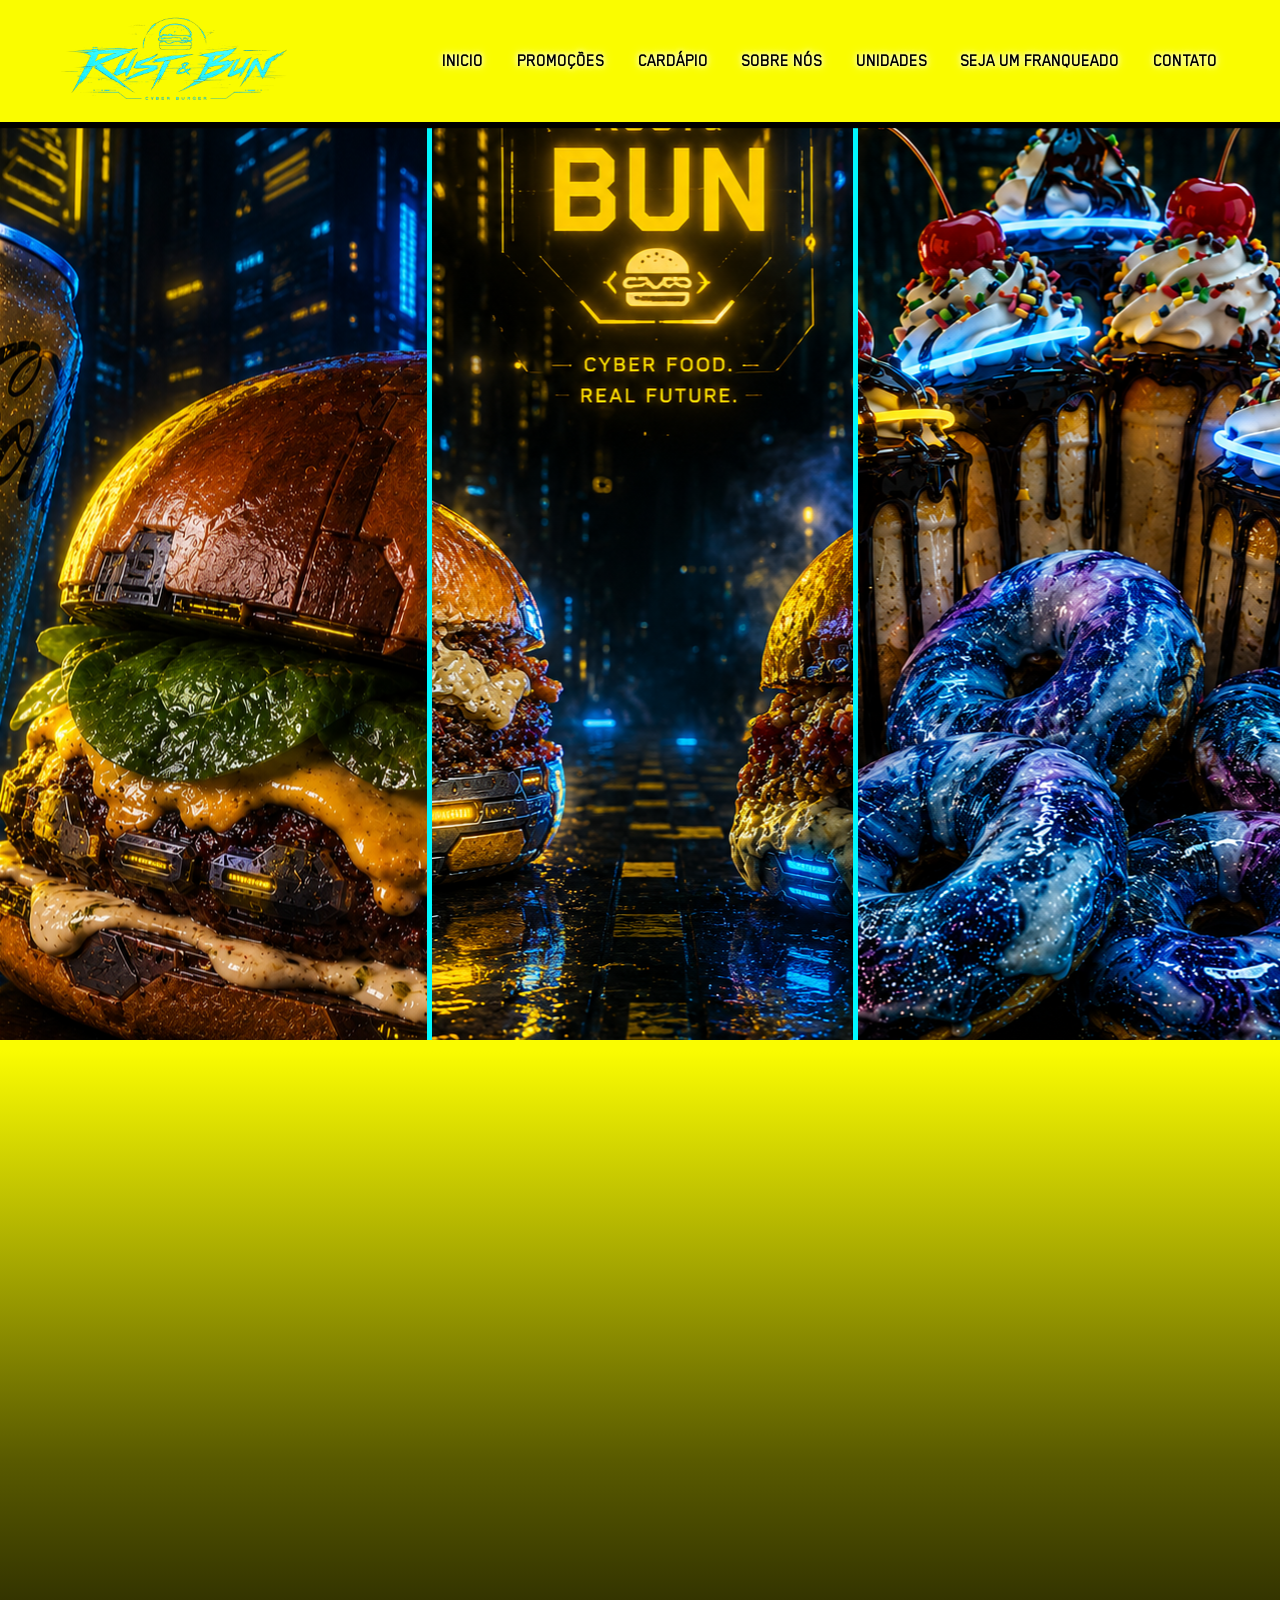
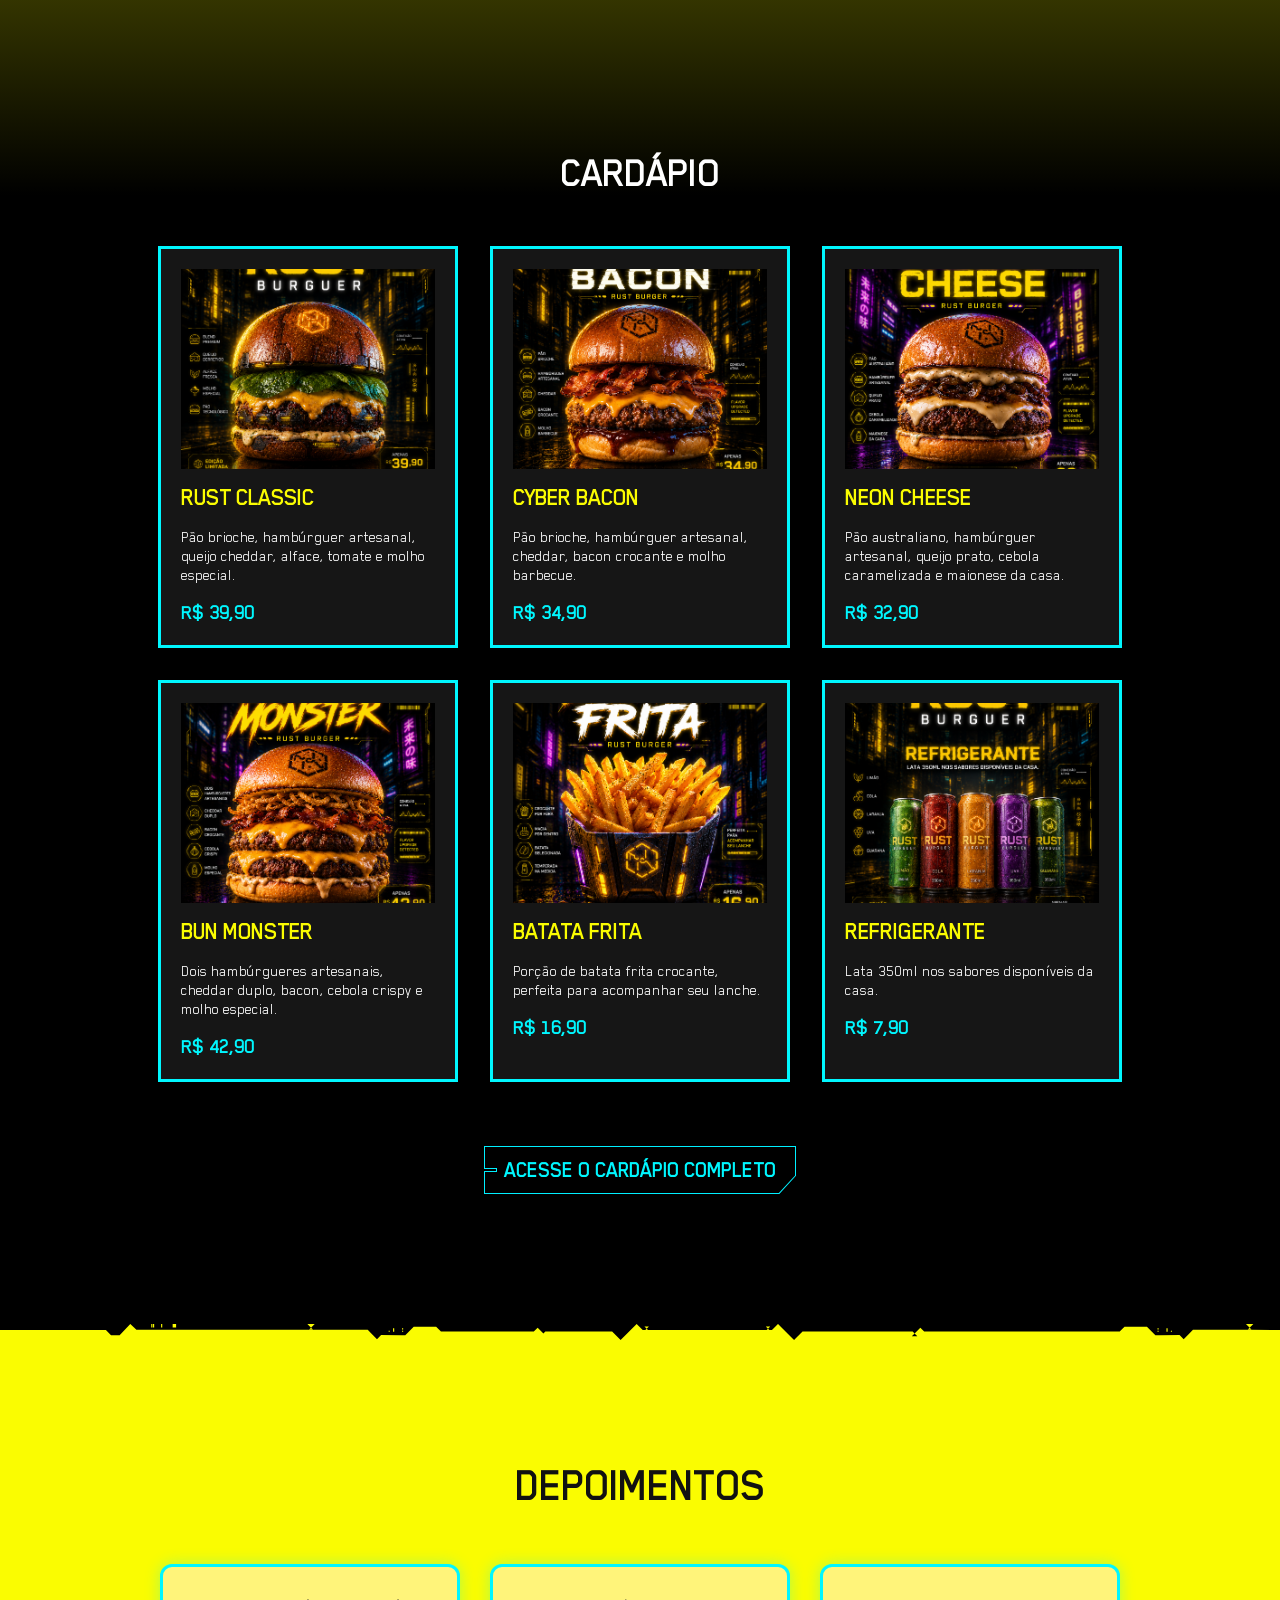
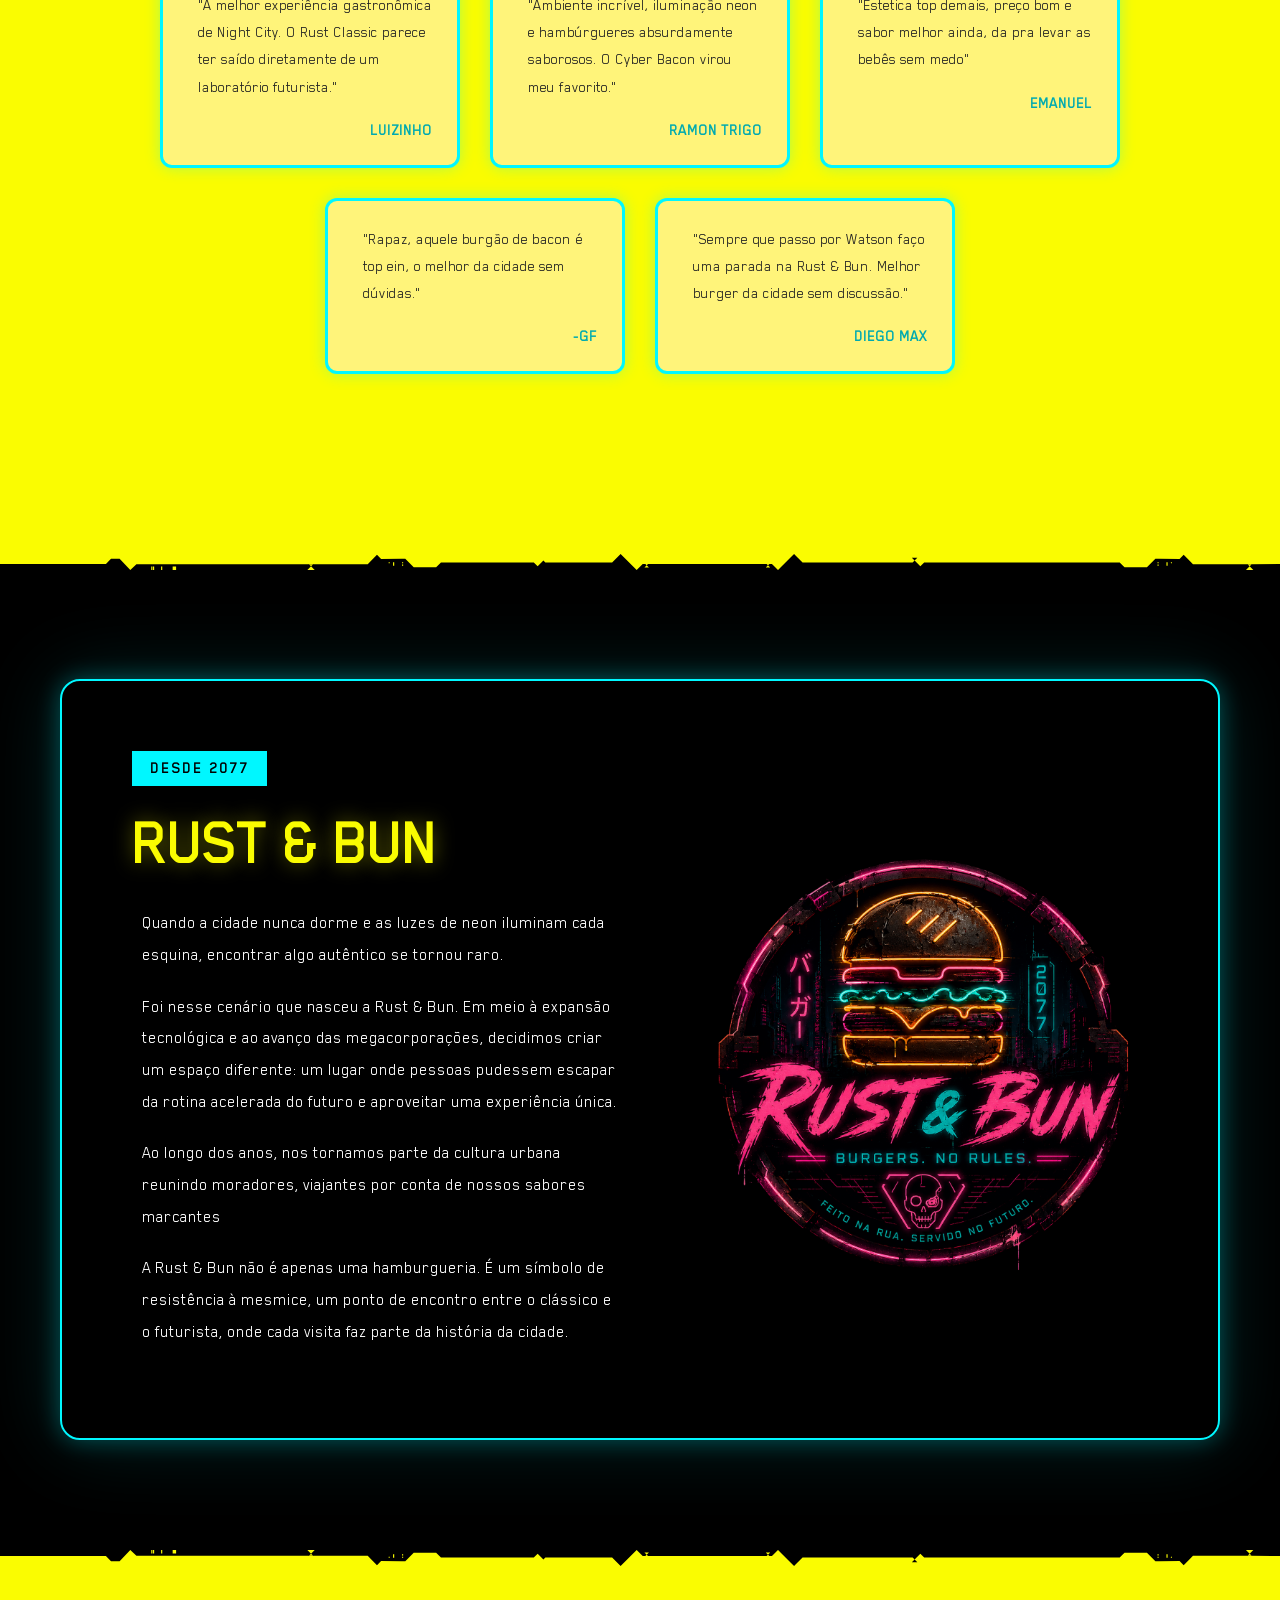
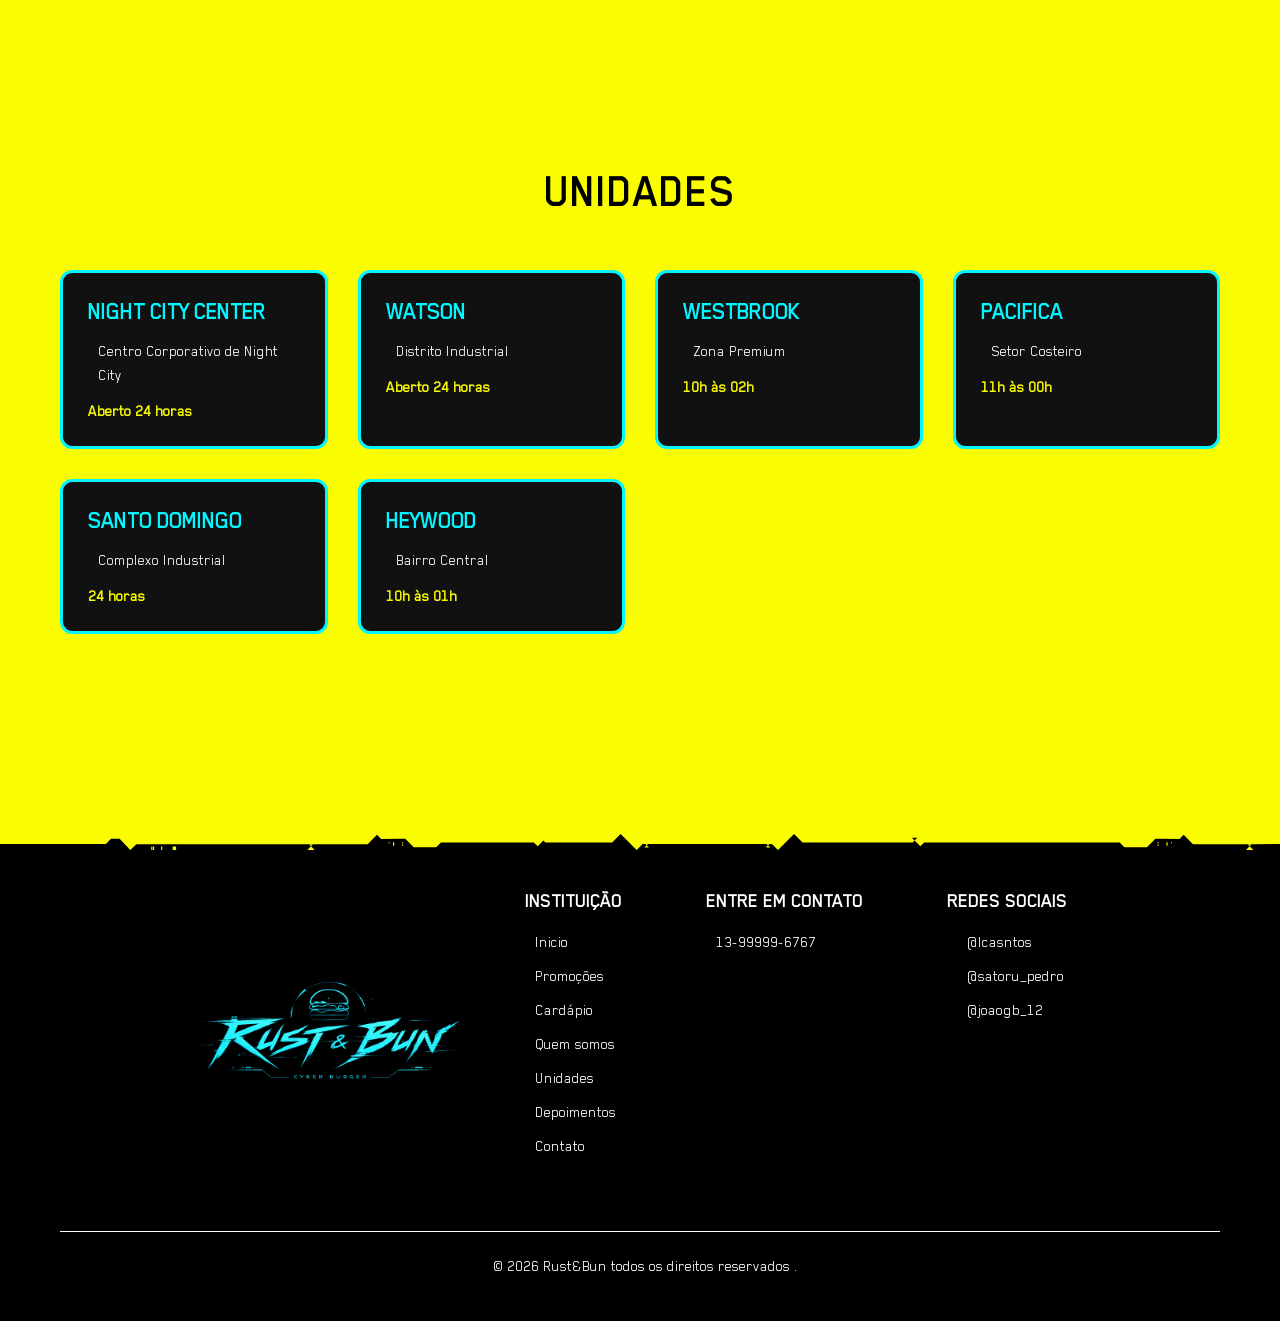
<file: index.html>
<!DOCTYPE html>
<html lang="pt-br">
<head>
    <meta charset="UTF-8">
    <meta name="viewport" content="width=device-width, initial-scale=1.0">
    <title>Rust & Bun</title>
    <link rel="stylesheet" href="styles.css">
</head>
<body>
    <header class="header">
        <div class="container">
            <div class="navbar">
                <div class="logo">
                    <a href="#">
                        <img src="Imagens/Logo/Rust & Bun.png" alt="">
                    </a>
                </div>
                <nav class="menu">
                    <div class="itens">
                        <a href="#Inicio">Inicio</a>
                    </div>
                    <div class="itens">
                        <a href="#Promoções">Promoções</a>
                    </div>
                    <div class="itens">
                        <a href="#Cardápio">Cardápio</a>
                    </div>
                    <div class="itens">
                        <a href="#sobre">Sobre nós</a>
                    </div>
                    <div class="itens">
                        <a href="#Unidades">Unidades</a>
                    </div>
                    <div class="itens">
                        <a href="#Seja franqueado">Seja um franqueado</a>
                    </div>
                    <div class="itens">
                        <a href="#footer">Contato</a>
                    </div>
                </nav>
            </div>
        </div>
    </header>

    <main class="main">
        <section class="hero_section" id="Inicio">
           <a href="combos.html">
                <img src="Imagens/Hero Section/Hero 1 v2.png" alt="">
                <img src="Imagens/Hero Section/Combos.png" alt="" class="img_cima_hero">
            </a>
           <a href="#Cardápio">
                <img src="Imagens/Hero Section/Hero 2 v2.png" alt="">
                <img src="Imagens/Hero Section/Cardápio.png" alt="" class="img_cima_hero">
            </a>
           <a href="sobremesas.html">
                <img src="Imagens/Hero Section/Hero 3 v3.png" alt="">
                <img src="Imagens/Hero Section/Sobremesas.png" alt="" class="img_cima_hero">
            </a>
        </section>

        <section class="cardapio" id="Cardápio">
            <div class="container">
                <h2>Cardápio</h2>
                <div class="cardapio-grid">
                    <div class="cardapio-item">
                        <img src="Imagens/Cardápio/RustBurguer.png" alt="Hambúrguer Rust Classic">
                        <h3>Rust Classic</h3>
                        <p>Pão brioche, hambúrguer artesanal, queijo cheddar, alface, tomate e molho especial.</p>
                        <span>R$ 39,90</span>
                    </div>

                    <div class="cardapio-item">
                        <img src="Imagens/Cardápio/CyberBacon.png" alt="Hambúrguer Cyber Bacon">
                        <h3>Cyber Bacon</h3>
                        <p>Pão brioche, hambúrguer artesanal, cheddar, bacon crocante e molho barbecue.</p>
                        <span>R$ 34,90</span>
                    </div>

                    <div class="cardapio-item">
                        <img src="Imagens/Cardápio/NeonCheese.png" alt="Hambúrguer Neon Cheese">
                        <h3>Neon Cheese</h3>
                        <p>Pão australiano, hambúrguer artesanal, queijo prato, cebola caramelizada e maionese da casa.</p>
                        <span>R$ 32,90</span>
                    </div>

                    <div class="cardapio-item">
                        <img src="Imagens/Cardápio/BunMonster.png" alt="Hambúrguer Bun Monster">
                        <h3>Bun Monster</h3>
                        <p>Dois hambúrgueres artesanais, cheddar duplo, bacon, cebola crispy e molho especial.</p>
                        <span>R$ 42,90</span>
                    </div>

                    <div class="cardapio-item">
                        <img src="Imagens/Cardápio/BatataFrita.png" alt="Batata Frita">
                        <h3>Batata Frita</h3>
                        <p>Porção de batata frita crocante, perfeita para acompanhar seu lanche.</p>
                        <span>R$ 16,90</span>
                    </div>

                    <div class="cardapio-item">
                        <img src="Imagens/Cardápio/Refrigerante.png" alt="Refrigerante">
                        <h3>Refrigerante</h3>
                        <p>Lata 350ml nos sabores disponíveis da casa.</p>
                        <span>R$ 7,90</span>
                    </div>
                </div>
                <div class="cardapio-completo">
                    <a class="botao" href="cardapio.html">
                        <span>ACESSE O CARDÁPIO COMPLETO</span>
                    </a>
                </div>
            </div>
            
</section>
<img class="svg-baixo" src="SVG/Separação.svg" alt="">
    <section class="depoimentos" id="Depoimentos">
        <div class="container">
            <h2>Depoimentos</h2>
            <div class="depoimentos-grid">
                <div class="depoimento-card">
                    <p>
                        "A melhor experiência gastronômica de Night City.
                        O Rust Classic parece ter saído diretamente de um laboratório futurista."
                    </p>
                    <h3>Luizinho</h3>
                </div>
                <div class="depoimento-card">
                    <p>
                        "Ambiente incrível, iluminação neon e hambúrgueres absurdamente saborosos.
                        O Cyber Bacon virou meu favorito."
                    </p>
                    <h3>Ramon Trigo</h3>
                </div>
                <div class="depoimento-card">
                    <p>
                        "Estetica top demais, preço bom e sabor melhor ainda, da pra levar as bebês sem medo"
                    </p>
                    <h3>Emanuel</h3>
                </div>
                <div class="depoimento-card">
                    <p>
                        "Rapaz, aquele burgão de bacon é top ein, o melhor da cidade sem dúvidas."
                    </p>
                    <h3>-GF</h3>
                </div>
                <div class="depoimento-card">
                    <p>
                        "Sempre que passo por Watson faço uma parada na Rust & Bun.
                        Melhor burger da cidade sem discussão."
                    </p>
                    <h3>Diego max</h3>
                </div>
            </div>
        </div>
    </section>


        <img class="svg-cima" src="SVG/Separação.svg" alt="">
        <section class="sobre" id="sobre">
            <div class="container">
                <div class="sobre-card">
                    <div class="sobre-texto">
                        <span class="tag-neon">DESDE 2077</span>
                        <h2>RUST & BUN</h2>
                        <p>
                        Quando a cidade nunca dorme e as luzes de neon iluminam cada esquina, 
                        encontrar algo autêntico se tornou raro.
                        </p>

                        <p>
                            Foi nesse cenário que nasceu a Rust & Bun.
                            Em meio à expansão tecnológica e ao avanço das megacorporações, decidimos criar um espaço diferente:
                            um lugar onde pessoas pudessem escapar da rotina acelerada do futuro e aproveitar uma experiência única.
                        </p>

                        <p>
                            Ao longo dos anos, nos tornamos parte da cultura urbana 
                            reunindo moradores, viajantes por conta de nossos sabores marcantes
                        </p>
                        <p>A Rust & Bun não é apenas uma hamburgueria.
                            É um símbolo de resistência à mesmice, um ponto de encontro entre o clássico e o futurista, 
                        onde cada visita faz parte da história da cidade.
                        </p>

                    </div>
                    <div class="sobre-imagem">
                        <div class="circulo"></div>
                            <img src="Imagens/sobre/Logo.png" alt="RUST & BUN">
                    </div>
                </div>
            </div>
        </section>
        <img class="svg-baixo" src="SVG/Separação.svg" alt="">

        
<section class="unidades" id="Unidades">
    
        <section class="unidades" id="Unidades">
            <div class="container">

                <h2>UNIDADES</h2>

                <div class="unidades-grid">

                    <div class="unidade-card">
                        <h3>NIGHT CITY CENTER</h3>
                        <p>Centro Corporativo de Night City</p>
                        <span>Aberto 24 horas</span>
                    </div>

                    <div class="unidade-card">
                        <h3>WATSON</h3>
                        <p>Distrito Industrial</p>
                        <span>Aberto 24 horas</span>
                    </div>

                    <div class="unidade-card">
                        <h3>WESTBROOK</h3>
                        <p>Zona Premium</p>
                        <span>10h às 02h</span>
                    </div>

                    <div class="unidade-card">
                        <h3>PACIFICA</h3>
                        <p>Setor Costeiro</p>
                        <span>11h às 00h</span>
                    </div>

                    <div class="unidade-card">
                        <h3>SANTO DOMINGO</h3>
                        <p>Complexo Industrial</p>
                        <span>24 horas</span>
                    </div>

                    <div class="unidade-card">
                        <h3>HEYWOOD</h3>
                        <p>Bairro Central</p>
                        <span>10h às 01h</span>
                    </div>

                </div>

            </div>
        </section>

</section>
    </main>
    <img class="svg-cima" src="SVG/Separação.svg" alt="">
    <footer class="footer" id="footer">
        <div class="container">
            <div class="footer-content">
                <div class="footer-section footer-img">
                    <img src="Imagens/Logo/Rust & Bun.png" alt="">
                </div>

                <div class="footer-section">
                    <h3>Instituição</h3>
                    <a href="#Inicio">Inicio</a>
                    <a href="#Promoções">Promoções</a>
                    <a href="#Cardápio">Cardápio</a>
                    <a href="#Quem somos">Quem somos</a>
                    <a href="#Unidades">Unidades</a>
                    <a href="#Depoimentos">Depoimentos</a>
                    <a href="#Contato">Contato</a>
                </div>

                <div class="footer-section">
                    <h3>Entre em contato</h3>
                    <p>13-99999-6767</p>
                </div>

                <div class="footer-section">
                    <h3>Redes sociais</h3>
                    <p><a href="https://www.instagram.com/lcasntos/" target="_blank">@lcasntos</a></p>
                    <p><a href="https://www.instagram.com/satoru_pedro/" target="_blank">@satoru_pedro</a></p>
                    <p><a href="https://www.instagram.com/joaogb_12/" target="_blank">@joaogb_12</a></p>
                </div>
            </div>
            <div class="footer-bottom">
                <p>&copy; 2026 Rust&Bun todos os direitos reservados .</p>
            </div>
        </div>
    </footer>
</body>
</html>
</file>
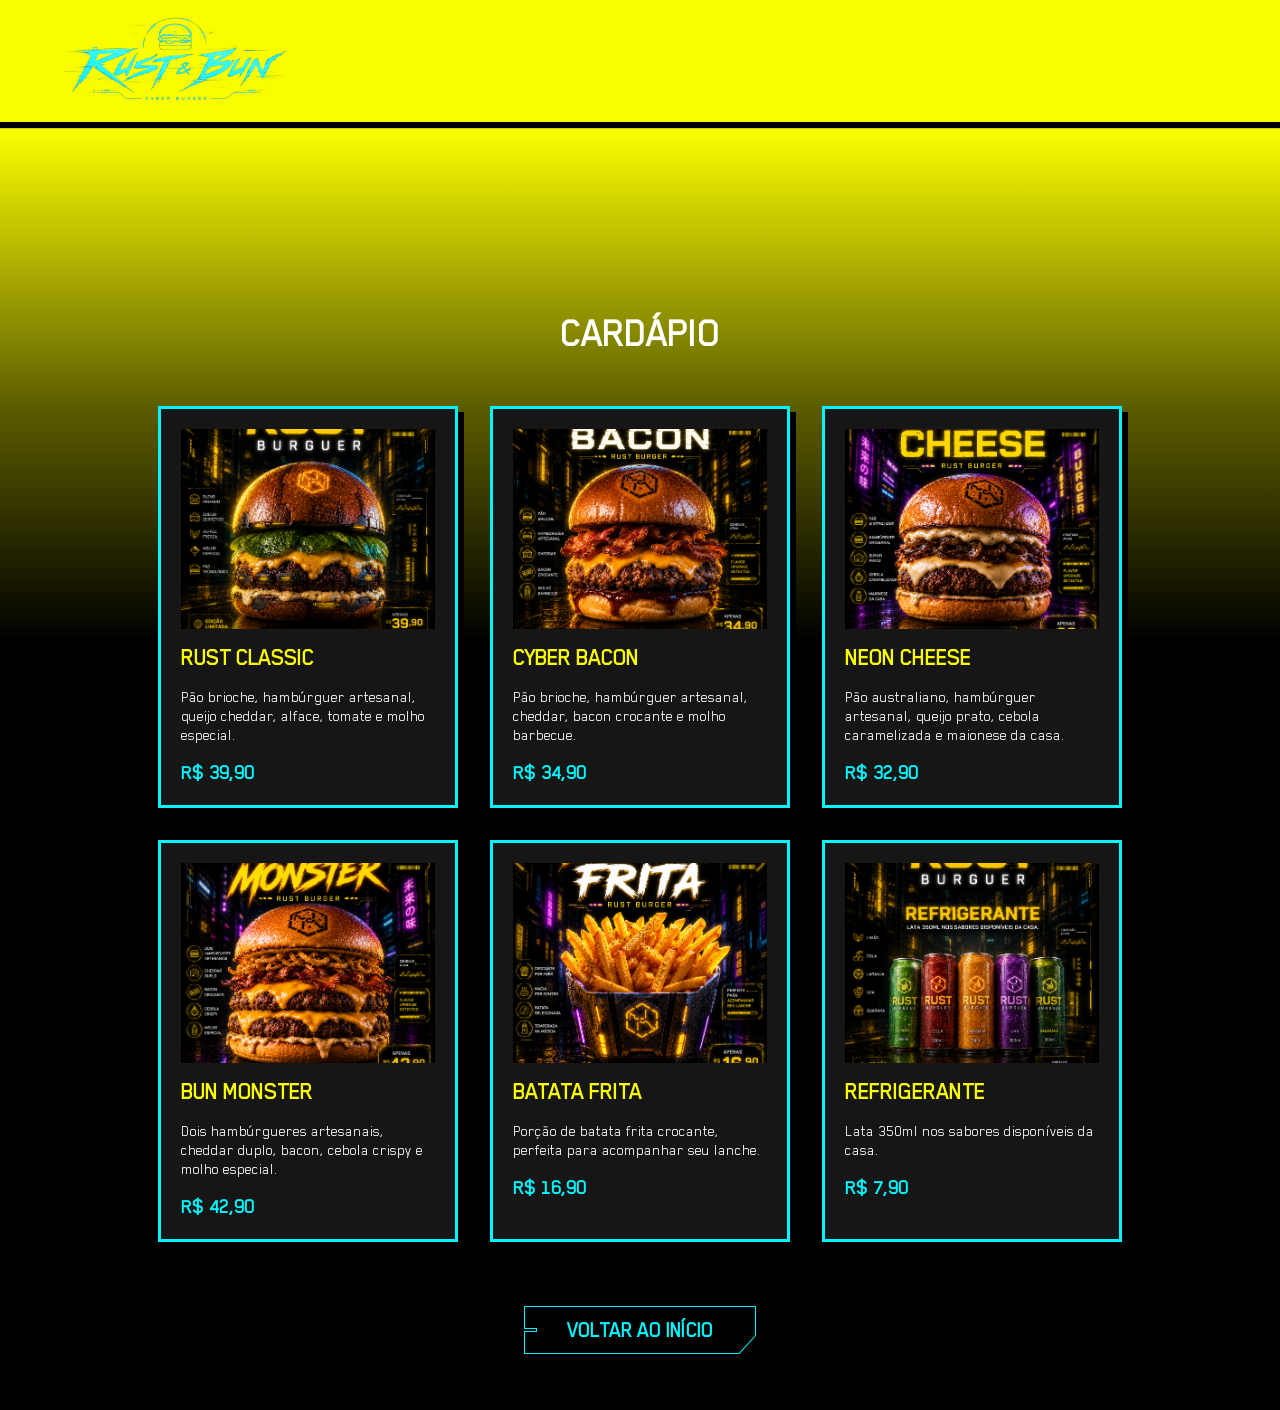
<file: cardapio.html>
<!DOCTYPE html>
<html lang="pt-br">
<head>
    <meta charset="UTF-8">
    <meta name="viewport" content="width=device-width, initial-scale=1.0">
    <title>Cardápio | Rust & Bun</title>
    <link rel="stylesheet" href="styles.css">
</head>
<body>
    <header class="header">
        <div class="container">
            <div class="navbar">
                <div class="logo">
                    <a href="index.html">
                        <img src="Imagens/Logo/Rust & Bun.png" alt="">
                    </a>
                </div>
            </div>
        </div>
    </header>
    <main>
            <section class="cardapio2" id="Cardápio">
                <div class="container">
                    <h2>Cardápio</h2>
                    <div class="cardapio-grid">
                        <div class="cardapio-item">
                            <img src="Imagens/Cardápio/RustBurguer.png" alt="Hambúrguer Rust Classic">
                            <h3>Rust Classic</h3>
                            <p>Pão brioche, hambúrguer artesanal, queijo cheddar, alface, tomate e molho especial.</p>
                            <span>R$ 39,90</span>
                        </div>

                        <div class="cardapio-item">
                            <img src="Imagens/Cardápio/CyberBacon.png" alt="Hambúrguer Cyber Bacon">
                            <h3>Cyber Bacon</h3>
                            <p>Pão brioche, hambúrguer artesanal, cheddar, bacon crocante e molho barbecue.</p>
                            <span>R$ 34,90</span>
                        </div>

                        <div class="cardapio-item">
                            <img src="Imagens/Cardápio/NeonCheese.png" alt="Hambúrguer Neon Cheese">
                            <h3>Neon Cheese</h3>
                            <p>Pão australiano, hambúrguer artesanal, queijo prato, cebola caramelizada e maionese da casa.</p>
                            <span>R$ 32,90</span>
                        </div>

                        <div class="cardapio-item">
                            <img src="Imagens/Cardápio/BunMonster.png" alt="Hambúrguer Bun Monster">
                            <h3>Bun Monster</h3>
                            <p>Dois hambúrgueres artesanais, cheddar duplo, bacon, cebola crispy e molho especial.</p>
                            <span>R$ 42,90</span>
                        </div>

                        <div class="cardapio-item">
                            <img src="Imagens/Cardápio/BatataFrita.png" alt="Batata Frita">
                            <h3>Batata Frita</h3>
                            <p>Porção de batata frita crocante, perfeita para acompanhar seu lanche.</p>
                            <span>R$ 16,90</span>
                        </div>

                        <div class="cardapio-item">
                            <img src="Imagens/Cardápio/Refrigerante.png" alt="Refrigerante">
                            <h3>Refrigerante</h3>
                            <p>Lata 350ml nos sabores disponíveis da casa.</p>
                            <span>R$ 7,90</span>
                        </div>
                    </div>
                </div>
                <div class="cardapio-completo">
                    <a class="botao" href="index.html">
                        <span>VOLTAR AO INÍCIO</span>
                    </a>
                </div>
            </section>
    </main>
</body>
</html>
</file>
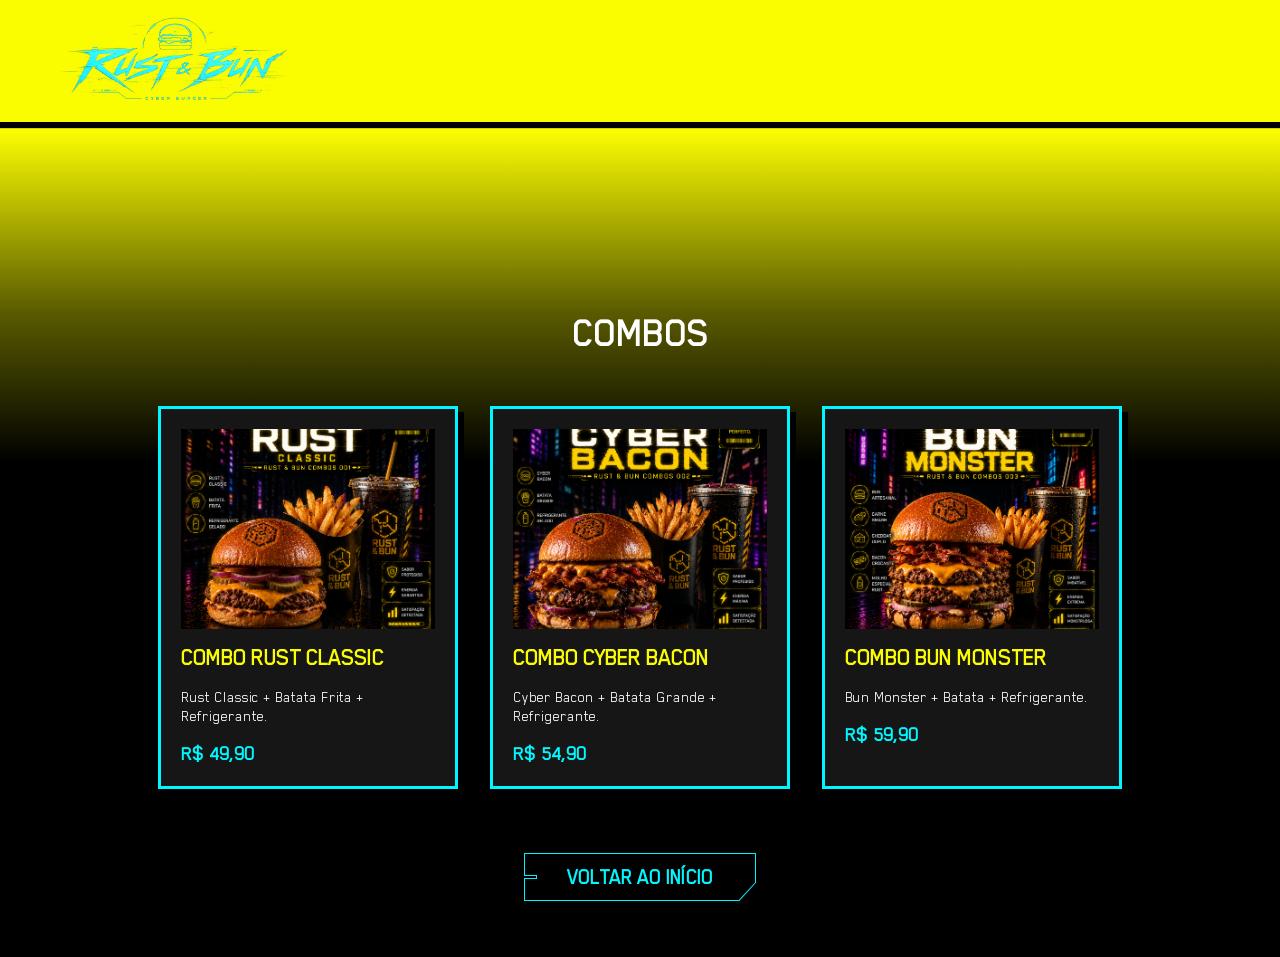
<file: combos.html>
<!DOCTYPE html>
<html lang="pt-br">
<head>
    <meta charset="UTF-8">
    <meta name="viewport" content="width=device-width, initial-scale=1.0">
    <title>Combos | Rust & Bun</title>
    <link rel="stylesheet" href="styles.css">
</head>
<body>

<header class="header">
    <div class="container">
        <div class="navbar">
            <div class="logo">
                <a href="index.html">
                    <img src="Imagens/Logo/Rust & Bun.png" alt="">
                </a>
            </div>
        </div>
    </div>
</header>

<section class="cardapio2">
    <div class="container">

        <h2>Combos</h2>

        <div class="cardapio-grid">

            <div class="cardapio-item">
                <img src="Imagens/Combos/Combo1.png" alt="">
                <h3>Combo Rust Classic</h3>
                <p>Rust Classic + Batata Frita + Refrigerante.</p>
                <span>R$ 49,90</span>
            </div>

            <div class="cardapio-item">
                <img src="Imagens/Combos/Combo2.png" alt="">
                <h3>Combo Cyber Bacon</h3>
                <p>Cyber Bacon + Batata Grande + Refrigerante.</p>
                <span>R$ 54,90</span>
            </div>

            <div class="cardapio-item">
                <img src="Imagens/Combos/Combo3.png" alt="">
                <h3>Combo Bun Monster</h3>
                <p>Bun Monster + Batata + Refrigerante.</p>
                <span>R$ 59,90</span>
            </div>

        </div>

        <div class="cardapio-completo">
            <a class="botao" href="index.html">
                <span>VOLTAR AO INÍCIO</span>
            </a>
        </div>

    </div>
</section>

</body>
</html>
</file>
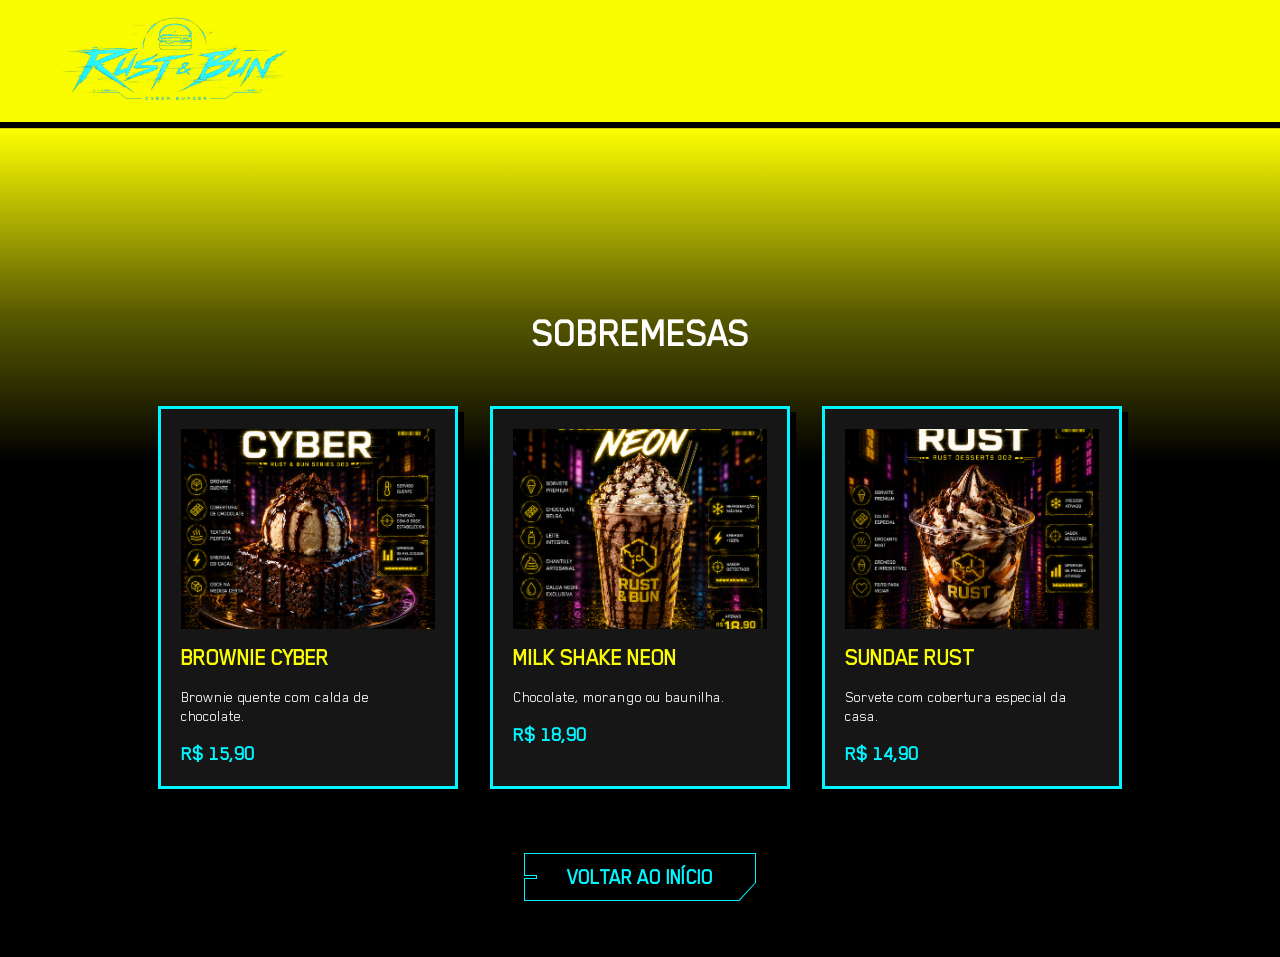
<file: sobremesas.html>
<!DOCTYPE html>
<html lang="pt-br">
<head>
    <meta charset="UTF-8">
    <meta name="viewport" content="width=device-width, initial-scale=1.0">
    <title>Sobremesas | Rust & Bun</title>
    <link rel="stylesheet" href="styles.css">
</head>
<body>

<header class="header">
    <div class="container">
        <div class="navbar">
            <div class="logo">
                <a href="index.html">
                    <img src="Imagens/Logo/Rust & Bun.png" alt="">
                </a>
            </div>
        </div>
    </div>
</header>

<section class="cardapio2">
    <div class="container">

        <h2>Sobremesas</h2>

        <div class="cardapio-grid">

            <div class="cardapio-item">
                <img src="Imagens/Sobremesas/Brownie.png" alt="">
                <h3>Brownie Cyber</h3>
                <p>Brownie quente com calda de chocolate.</p>
                <span>R$ 15,90</span>
            </div>

            <div class="cardapio-item">
                <img src="Imagens/Sobremesas/Milkshake.png" alt="">
                <h3>Milk Shake Neon</h3>
                <p>Chocolate, morango ou baunilha.</p>
                <span>R$ 18,90</span>
            </div>

            <div class="cardapio-item">
                <img src="Imagens/Sobremesas/Sundae.png" alt="">
                <h3>Sundae Rust</h3>
                <p>Sorvete com cobertura especial da casa.</p>
                <span>R$ 14,90</span>
            </div>

        </div>

        <div class="cardapio-completo">
            <a class="botao" href="index.html">
                <span>VOLTAR AO INÍCIO</span>
            </a>
        </div>

    </div>
</section>

</body>
</html>
</file>
<file: styles.css>
* {
  margin: 0;
  padding: 0;
  box-sizing: border-box;
  font-family: Blender;
}
@font-face {
  font-family: 'Blender';
  src: url('Fonte/BlenderPro-Book.ttf') format('truetype');
}
@media (max-width:768px){

    .navbar{
        flex-direction:column;
        gap:20px;
    }

    .menu{
        justify-content:center;
        gap:1rem;
    }

    .sobre-flex{
        flex-direction:column;
    }

    .footer-content{
        gap:2rem;
    }

    .hero_section{
        height:600px;
    }

}


h1,h2,h3,h4,h5,h6{
  text-transform: uppercase;
}
body {
  background-color: #fafc01;
}
.container {
  max-width: 1200px;
  margin: 0 auto;
  padding: 0 20px;
}
.header {
  background-color: rgba(250, 252, 1, 0.7);
  box-shadow: 0 6px 1px rgba(0, 0, 0);
  padding: 1rem 0;
  position: sticky;
  top: 0;
  z-index: 99;
}
.logo img {
  width: auto;
  height: 85px;
}
.navbar {
  display: flex;
  align-items: center;
  justify-content: space-between;
  flex-wrap: wrap;
  text-transform: uppercase;
}
.menu {
  display: flex;
  gap: clamp(1rem, 2vw, 3rem);
  flex-wrap: wrap;
  font-weight: bold;
  font-size: 17px;
}
.menu a {
  text-decoration: none;
  color: black;
  padding: 3px;
  padding-left: 5px;
  text-shadow: 0 0 5px white, 0 0 10px white;
  position: relative;
}
.menu a:hover {
  border-bottom: 2px solid #000;
}

.itens{
  position: relative;
}
.itens:hover{
  transform: translateX(5px);
  scale: 0.95;
}
.itens::after {
  content: "";
  position: absolute;
  top: 1px;
  left: -10px;
  width: 2px;
  height: 20px;
  background: black;
  transform: rotate(25deg);
  transform-origin: top left;
  opacity: 0;
  transition: opacity 0.3s;
}
.itens::before{
  content: "";
  position: absolute;
  top: 1px;
  left: -3px;
  width: 2px;
  height: 20px;
  background: black;
  transform: rotate(25deg);
  transform-origin: top left;
  opacity: 0;
  transition: opacity 0.3s;
}

.itens:hover::after, .itens:hover::before {
  opacity: 1;
}

.hero_section {
  position: relative;
  z-index: 1;
  width: 100%;
  height: 1000px;
  min-height: 600px;
  max-height: 102vh;
  background: #000;
  display: flex;
  align-items: center;
  justify-content: center;
}
.hero_section:hover > a {
  flex: 25% 1 1;
}
.hero_section > a {
  position: relative;
  overflow: hidden;
  display: flex;
  align-items: center;
  justify-content: center;
  flex: 33.333% 1 1;
  height: 100%;
  transition: all 0.3s ease;
}
.hero_section > a + a {
  border-left: 5px solid #00f7ff;
}
.hero_section > a:hover {
  flex: 50% 1 1;
}
.hero_section > a:hover img {
  opacity: 0.5;
}
.hero_section > a:hover .img_cima_hero {
  opacity: 1;
  transform: translate(-50%, -50%) scale(1);
  transition: all 0.7s cubic-bezier(0.68, -0.55, 0.265, 1.55);
}
.hero_section img {
  position: absolute;
  top: 50%;
  left: 50%;
  margin: auto;
  transform: translate(-50%, -50%);
  transition: all 1s;
}
.hero_section .img_cima_hero {
  max-width: 75%;
  max-height: 60%;
  max-height: calc(100% - 250px);
  opacity: 0;
  transform: translate(-50%, -50%) scale(0);
  transition: all 0.3s cubic-bezier(0.68, -0.55, 0.265, 1.55);
}
.svg-baixo{
  width: 100%;
  display: block;
}
.svg-cima{
  transform: rotateX(180deg);
  width: 100%;
  display: block;
  margin-bottom: -1px;
}
footer {
  background-color: #000000;
  padding:30px;
  justify-content: space-between;
}

.footer-section a:hover {
  text-decoration: underline;
}

.footer-content {
  display: flex;
  justify-content: center;
  gap: clamp(2rem, 5vw, 9rem);
  flex-wrap: wrap;
}

.footer-section {
  display: flex;
  flex-direction: column;
  color: white;
}

.footer-section h3 {
  font-weight: bold;
  color: white;
  margin: 0 20px 20px 0;
  font-size: 20px;
}

.footer-section a, p {
  text-decoration: none;
  color: white;
  margin-bottom: 15px;
  margin-left: 10px;
}

.footer-img {
  justify-content: center;
}

.footer-section img {
  height: 100px;
  width: auto;
}

.footer-bottom {
  text-align: center;
  margin-top: 60px;
  border-top: 1px solid white;
  padding-top: 10px;
  color: white;
}

.footer-bottom p {
  padding-top: 15px;
}


.exclusividade{
    list-style: none;
    margin-top: 15px;
    display: flex;
    flex-direction: column;
    gap: 1px;
}


.cardapio {
  margin-top: 10px;
  padding: 43.75rem 0 4rem ;
  background: linear-gradient(0deg, #000 0%,#000 60%, #595a00 78%, #fafc01 100%);
}
.cardapio2 {
  margin-top: 10px;
  padding-top:178px;
  background: linear-gradient(0deg, #000 0%,#000 60%, #595a00 78%, #fafc01 100%);
}
.cardapio2 h2 {
  text-align: center;
  font-size: 2.5rem;
  color: white;
  margin-bottom: 3rem;
}
.cardapio h2 {
  text-align: center;
  font-size: 2.5rem;
  color: white;
  margin-bottom: 3rem;
}

.cardapio-grid {
  display: flex;
  justify-content: center;
  gap: 2rem;
  flex-wrap: wrap;
}

.cardapio-item {
  background-color: #161616;
  color: white;
  width: 300px;
  padding: 20px;
  border: 3px solid #00f7ff;
  box-shadow: 6px 6px 0 black;
  display: flex;
  flex-direction: column;
  gap: 15px;
  transition: transform 0.3s ease, box-shadow 0.3s ease;
}

.cardapio-item:hover {
  transform: translateY(-10px) scale(1.03);
  box-shadow: 10px 10px 0 #00f7ff;
}

.cardapio-item img {
  width: auto;
  height: 200px;
  object-fit: cover;
  background-color: #2c2c2c;
  transition: opacity 0.3s ease;
}

.cardapio-item:hover img {
  opacity: 0.85;
}

.cardapio-item h3 {
  font-size: 1.5rem;
  color: #fafc01;
  transition: color 0.3s ease;
}

.cardapio-item:hover h3 {
  color: #00f7ff;
}

.cardapio-item p {
  color: white;
  margin: 0;
  font-size: 1rem;
}

.cardapio-item span {
  color: #00f7ff;
  font-weight: bold;
  font-size: 1.3rem;
}
.cardapio-completo {
    padding: 64px 0 56px;
    text-align: center
}
.botao {
    border-image: url(SVG/Botao.svg) 0 20 fill;
    color: #00f7ff;
    align-items: center;
    border-style: solid;
    border-width: 0 20px;
    cursor: pointer;
    display: inline-flex;
    height: 48px;
    justify-content: center;
    min-width: 232px;
    text-align: center;
    text-decoration: none;
    text-transform: uppercase;
    user-select: none
}
.botao span{
  font-size: 22px;
    font-style: normal;
    font-weight: 700;
    line-height: 110%
}
.unidades {
    background: #fafc01;
    padding: 100px 0;
}

.unidades h2 {
    text-align: center;
    color: #000;
    font-size: 2.8rem;
    margin-bottom: 50px;
    letter-spacing: 2px;
    text-transform: uppercase;
}

.unidades-grid {
    display: grid;
    grid-template-columns: repeat(auto-fit, minmax(260px, 1fr));
    gap: 30px;
}

.unidade-card {
    background: #111;
    padding: 25px;
    border-radius: 12px;
    border: 3px solid #00f7ff;
    transition: 0.3s;
}

.unidade-card:hover {
    transform: translateY(-6px);
    box-shadow: 0 0 20px rgba(0, 247, 255, 0.6);
}

.unidade-card h3 {
    color: #00f7ff;
    font-size: 1.5rem;
    margin-bottom: 12px;
}

.unidade-card p {
    color: #fff;
    margin-bottom: 15px;
    line-height: 1.5;
}

.unidade-card span {
    color: #fafc01;
    font-weight: bold;
}
.depoimentos{
    padding: 120px 0 180px;
}

.depoimentos h2{
    text-align: center;
    font-size: 2.8rem;
    margin-bottom: 50px;
    color: #111;
}
.depoimentos-grid{
    display: flex;
    flex-wrap: wrap;
    justify-content: center;
    gap: 30px;
    width: 100%;
}

.depoimento-card{
    width: 300px;
    padding: 25px;
}

.depoimento-card{
    background: #fff47a;
    border: 3px solid #00f7ff;
    border-radius: 12px;
    padding: 25px;
    box-shadow: 0 0 15px rgba(0, 247, 255, 0.3);
    transition: 0.3s;
}

.depoimento-card:hover{
    transform: translateY(-8px);
    box-shadow: 0 0 25px rgba(0, 247, 255, 0.7);
}

.depoimento-card p{
    color: #222;
    font-size: 1rem;
    line-height: 1.7;
    margin-bottom: 20px;
}

.depoimento-card h3{
    color: #00aab0;
    font-size: 1rem;
    text-align: right;
}
.svg-baixo{
    width: 100%;
    display: block;
}
.svg-cima{
    transform: rotateX(180deg);
    width: 100%;
    display: block;
    margin-bottom: -1px;
}
.cardapio-expandido{
    margin-top: 50px;
}

.cardapio-expandido summary{
    list-style: none;
}

.cardapio-expandido summary::-webkit-details-marker{
    display: none;
}

.extra-produtos{
    margin-top: 50px;
}




.sobre{
  background-color: black;
  padding: 100px 0 100px 0;
}
.sobre-card{
    display:flex;
    align-items:center;
    gap:80px;
    padding:70px;
    border:2px solid #00f7ff;
    box-shadow:0 0 25px rgba(0,247,255,.3),0 0 80px rgba(0,247,255,.15);
    backdrop-filter: blur(10px);
    border-radius:20px;
}
.tag-neon{
    display:inline-block;
    margin-bottom:20px;
    padding:8px 18px;
    background:#00f7ff;
    color:black;
    font-weight:bold;
    letter-spacing:2px;
}
.sobre-card h2{
    font-size:4rem;
    color:#fafc01;
    margin-bottom:25px;
    text-shadow:0 0 20px rgba(250,252,1,.4);
}
.sobre-card p{
    color:white;
    font-size:1.1rem;
    line-height:1.8;
    margin-bottom:20px;
}
.sobre-imagem{
    flex:1;
    display:flex;
    justify-content:center;
}
.sobre-imagem img{
    width:100%;
    max-width:500px;
    z-index:2;
}
.circulo{
    width:450px;
    height:450px;
    border-radius:50%;
    z-index:1;
}
</file>
